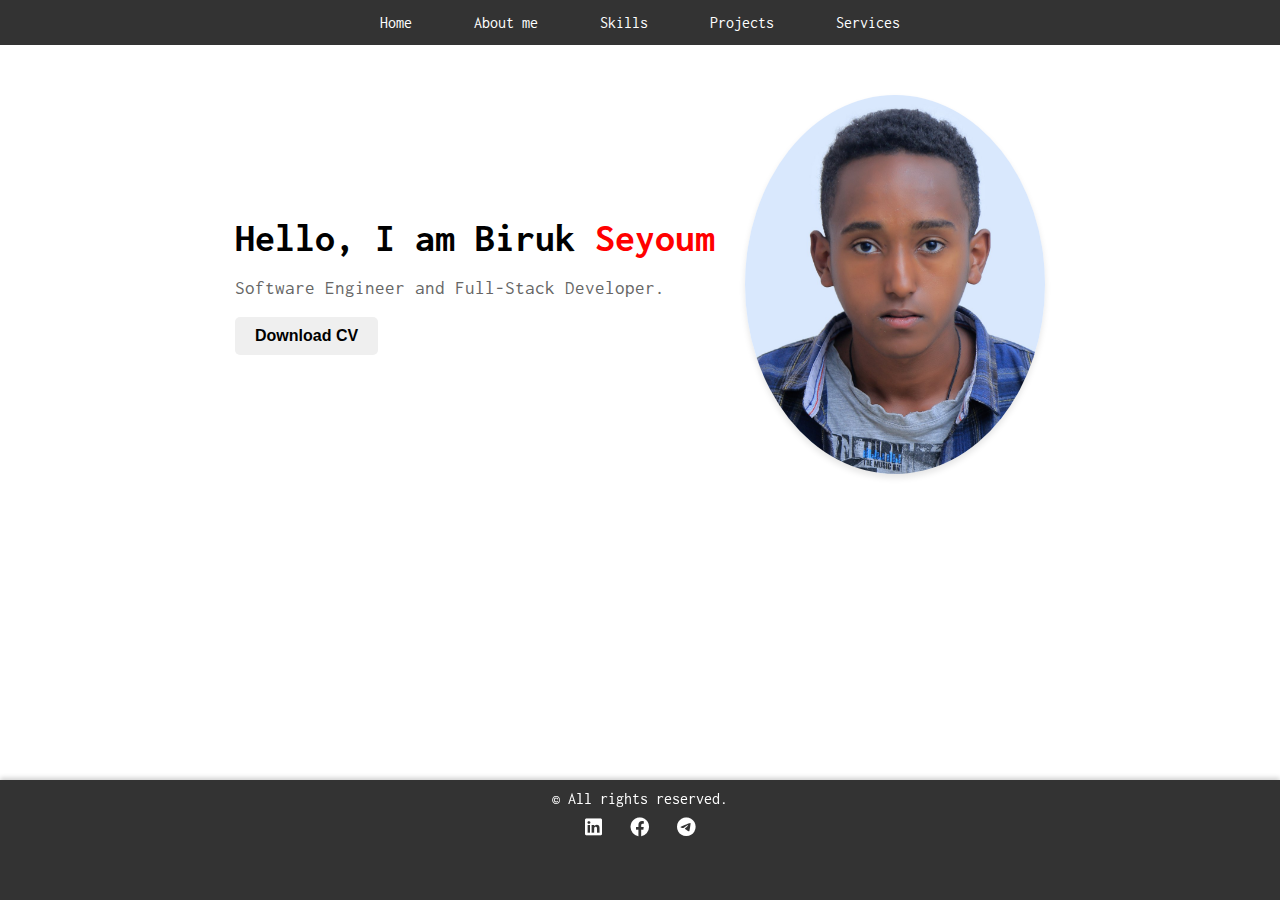
<file: index.html>
<!DOCTYPE html>  
<html lang="en">  
<head>  
    <meta charset="UTF-8">  
    <meta name="viewport" content="width=device-width, initial-scale=1.0">  
    <link rel="stylesheet" href="./src/css/styles.css"/> 
   
    <link rel="stylesheet" href="https://cdnjs.cloudflare.com/ajax/libs/font-awesome/6.0.0-beta3/css/all.min.css">
    <link rel="preconnect" href="https://fonts.googleapis.com">
<link rel="preconnect" href="https://fonts.gstatic.com" crossorigin>
<link href="https://fonts.googleapis.com/css2?family=Inconsolata:wght@200..900&family=Outfit:wght@100..900&display=swap" rel="stylesheet">
    <title>Home</title>  
</head>  
<body>  
    <nav class="navigation">  
        <ul>  
            <li><a href="./index.html">Home</a></li>  
            <li><a href="./src/aboutme.html">About me</a></li>  
            <li><a href="./src/skill.html">Skills</a></li>  
            <li><a href="./src/projects.html">Projects</a></li>
            <li><a href="./src/services.html">Services</a></li>
        </ul>  
    </nav> 

    <div class="area-contain">
        
        <div class="area-text">
            <h1>Hello, I am Biruk <span>Seyoum</span></h1>
            <p>Software Engineer and Full-Stack Developer.</p>
            <a href="../assets/resss.pdf" download>
                <button type="button">Download CV</button>
            </a>
        </div>
        <div class="image-contain">
            <img class="image" src="./src/images/mypicture.jpg" alt="Profile Picture"/>
        </div>
    </div>

    <footer>  
        <p>&copy; All rights reserved.</p>  
        <div>
            
            <a href="https://www.linkedin.com/in/biruk-seyoum-b0b609299/" target="_blank" title="LinkedIn"><i class="fab fa-linkedin"></i></a>
            <a href="https://web.facebook.com/biruk.seyoum.180/" target="_blank" title="Facebook"><i class="fab fa-facebook"></i></a>
            <a href="https://t.me/@Grshhhh" target="_blank" title="Telegram"><i class="fab fa-telegram-plane"></i></a>
        </div>
    </footer>   
    <script src="./src/js/script.js"></script>

</body>  
</html>
</file>
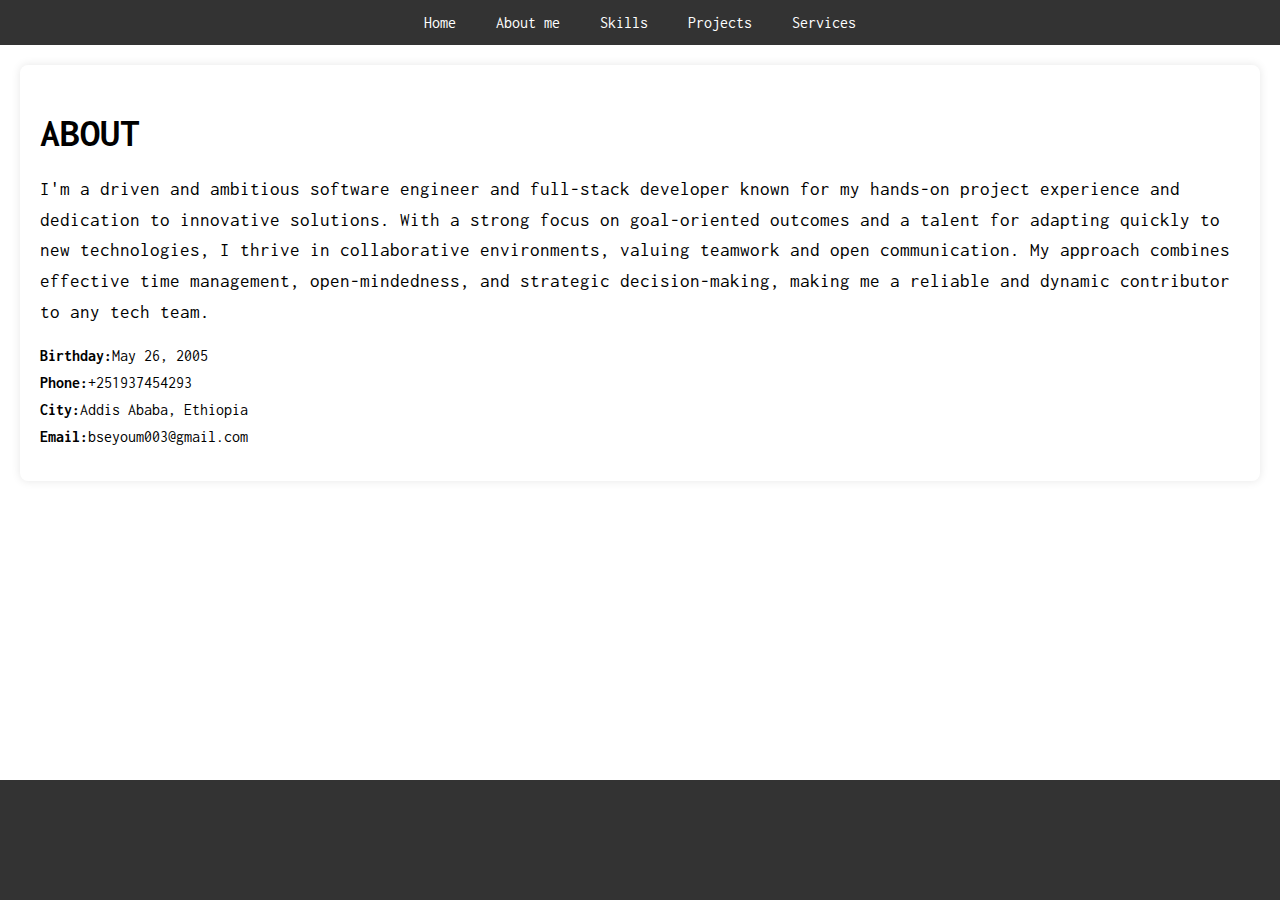
<file: src/aboutme.html>
<!DOCTYPE html>
<html lang="en">
<head>
    <meta charset="UTF-8">
    <meta name="viewport" content="width=device-width, initial-scale=1.0">
    <link rel="stylesheet" href="./css/about.css"> 
    <link rel="stylesheet" href="https://cdnjs.cloudflare.com/ajax/libs/font-awesome/6.0.0-beta3/css/all.min.css"> 
    <link rel="stylesheet" href="https://cdnjs.cloudflare.com/ajax/libs/font-awesome/6.0.0-beta3/css/all.min.css">
    <link rel="preconnect" href="https://fonts.googleapis.com">
<link rel="preconnect" href="https://fonts.gstatic.com" crossorigin>
<link href="https://fonts.googleapis.com/css2?family=Inconsolata:wght@200..900&family=Outfit:wght@100..900&display=swap" rel="stylesheet">
    <title>About</title>
  
</head>
<body>
  
    <nav class="navigation">
        <ul>
            <li><a href="../index.html">Home</a></li>  
            <li><a href="./aboutme.html">About me</a></li>  
            <li><a href="./skill.html">Skills</a></li>  
            <li><a href="./projects.html">Projects</a></li>
            <li><a href="./services.html">Services</a></li>
        </ul>
    </nav>

 
    <div class="area-contain">
        <div class="area-text">
            <h1 className="gh">ABOUT</h1>
            <p>I'm a driven and ambitious software engineer and full-stack developer known for my hands-on project experience and dedication to innovative solutions. With a strong focus on goal-oriented outcomes and a talent for adapting quickly to new technologies, I thrive in collaborative environments, valuing teamwork and open communication. My approach combines effective time management, open-mindedness, and strategic decision-making, making me a reliable and dynamic contributor to any tech team.</p>
            <div>
                <ul>
                    <li><strong>Birthday:</strong>May 26, 2005</li>
                    <li><strong>Phone:</strong>+251937454293</li>
                    <li><strong>City:</strong>Addis Ababa, Ethiopia</li>
                    <li><strong>Email:</strong>bseyoum003@gmail.com</li>
                </ul>
            </div>
        </div>
    </div>

    <footer>  
        <p>&copy; All rights reserved.</p>  
        <div>
            
            <a href="https://www.linkedin.com/in/biruk-seyoum-b0b609299/" target="_blank" title="LinkedIn"><i class="fab fa-linkedin"></i></a>
            <a href="https://web.facebook.com/biruk.seyoum.180/" target="_blank" title="Facebook"><i class="fab fa-facebook"></i></a>
            <a href="https://t.me/@Grshhhh" target="_blank" title="Telegram"><i class="fab fa-telegram-plane"></i></a>
        </div>
    </footer> 
    <script src="./js/script.js"></script>
</body>
</html>
<footer>
</file>
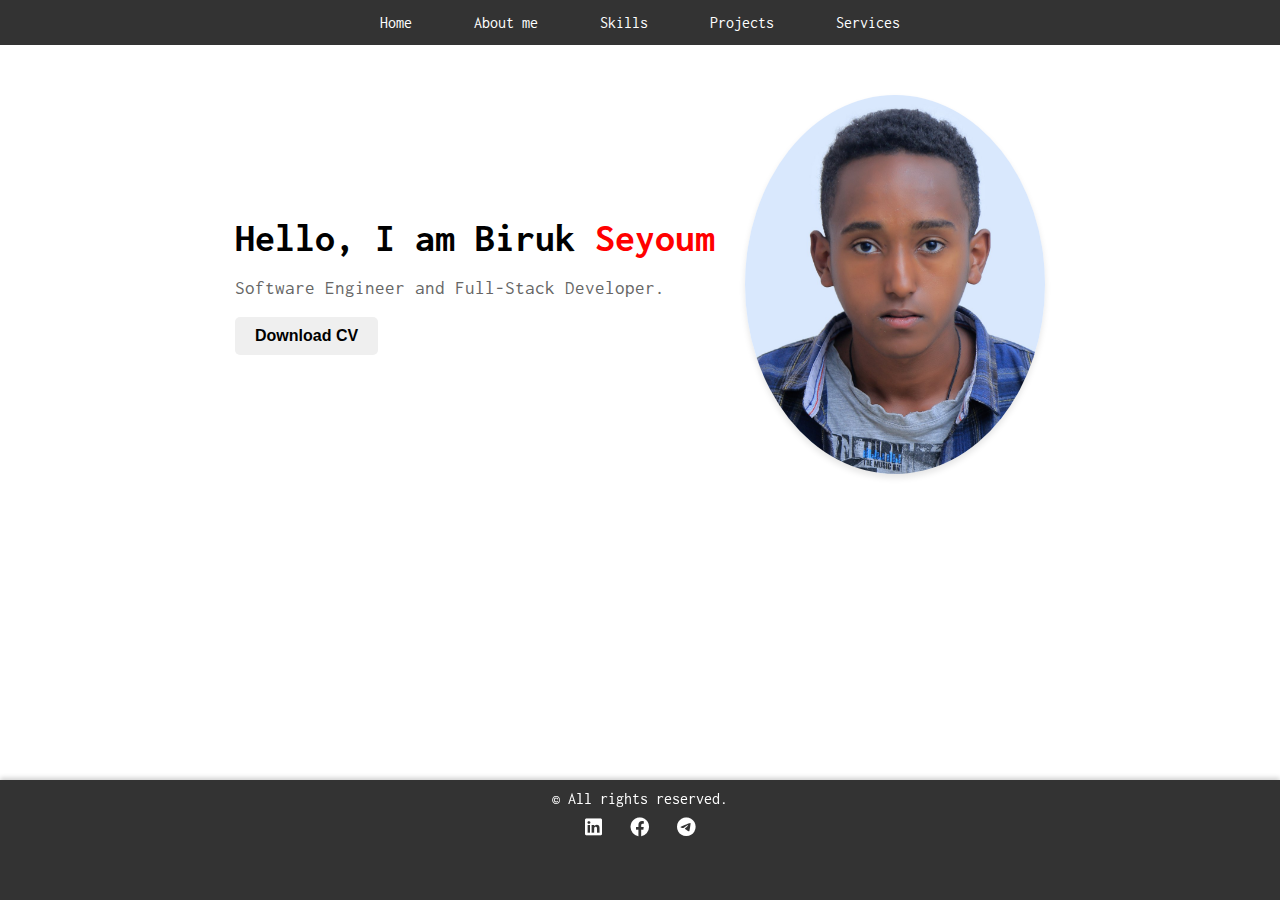
<file: src/home.html>
<!DOCTYPE html>  
<html lang="en">  
<head>  
    <meta charset="UTF-8">  
    <meta name="viewport" content="width=device-width, initial-scale=1.0">  
    <link rel="stylesheet" href="./css/styles.css"/> 
   
    <link rel="stylesheet" href="https://cdnjs.cloudflare.com/ajax/libs/font-awesome/6.0.0-beta3/css/all.min.css">
    <link rel="preconnect" href="https://fonts.googleapis.com">
<link rel="preconnect" href="https://fonts.gstatic.com" crossorigin>
<link href="https://fonts.googleapis.com/css2?family=Inconsolata:wght@200..900&family=Outfit:wght@100..900&display=swap" rel="stylesheet">
    <title>Home</title>  
</head>  
<body>  
    <nav class="navigation">  
        <ul>  
            <li><a href="./home.html">Home</a></li>  
            <li><a href="./aboutme.html">About me</a></li>  
            <li><a href="./skill.html">Skills</a></li>  
            <li><a href="./projects.html">Projects</a></li>
            <li><a href="./services.html">Services</a></li>
        </ul>  
    </nav> 

    <div class="area-contain">
        
        <div class="area-text">
            <h1>Hello, I am Biruk <span>Seyoum</span></h1>
            <p>Software Engineer and Full-Stack Developer.</p>
            <a href="../assets/resss.pdf" download>
                <button type="button">Download CV</button>
            </a>
        </div>
        <div class="image-contain">
            <img class="image" src="./images/mypicture.jpg" alt="Profile Picture"/>
        </div>
    </div>

    <footer>  
        <p>&copy; All rights reserved.</p>  
        <div>
            
            <a href="https://www.linkedin.com/in/biruk-seyoum-b0b609299/" target="_blank" title="LinkedIn"><i class="fab fa-linkedin"></i></a>
            <a href="https://web.facebook.com/biruk.seyoum.180/" target="_blank" title="Facebook"><i class="fab fa-facebook"></i></a>
            <a href="https://t.me/@Grshhhh" target="_blank" title="Telegram"><i class="fab fa-telegram-plane"></i></a>
        </div>
    </footer>   
    <script src="./js/script.js"></script>

</body>  
</html>
</file>
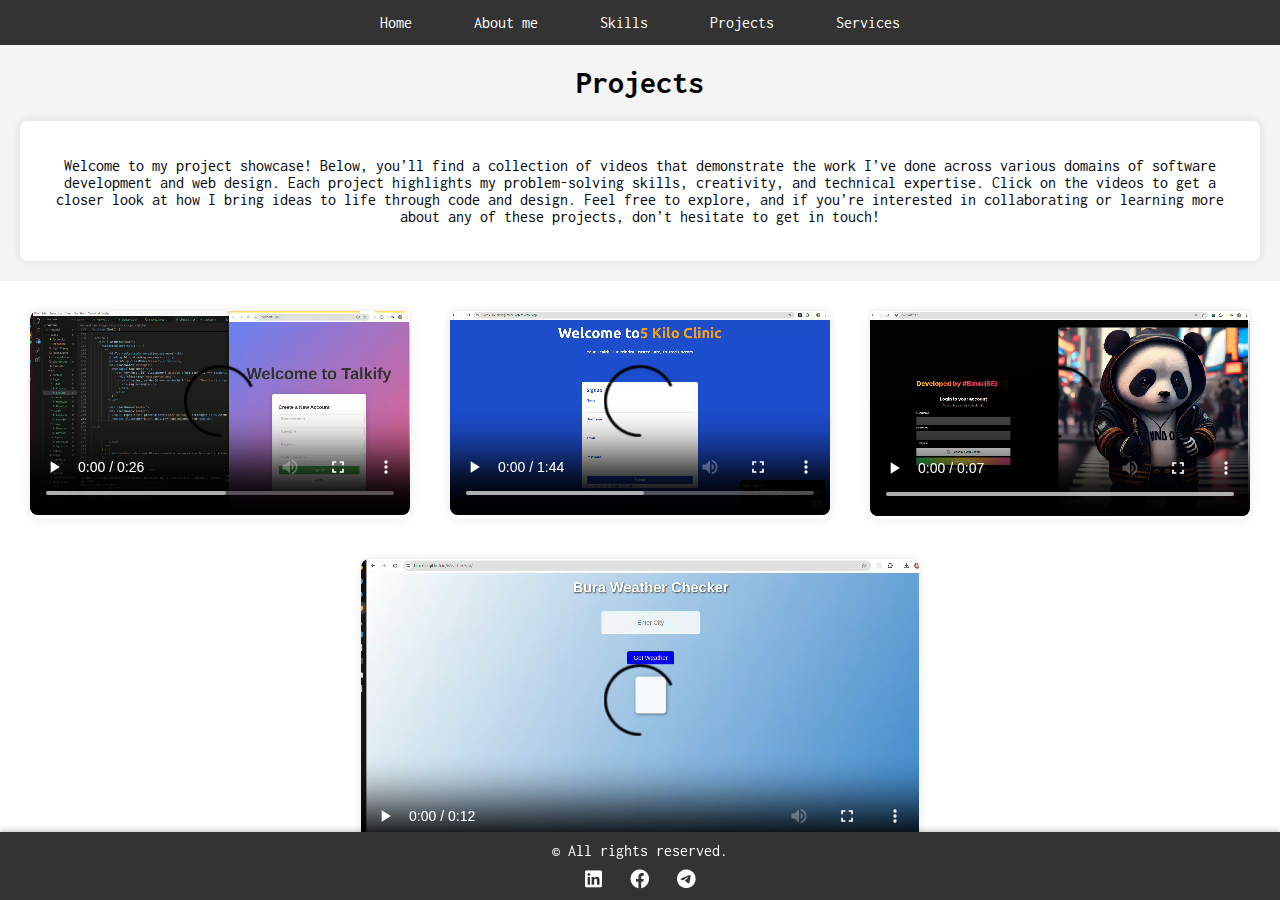
<file: src/projects.html>
<!DOCTYPE html>
<html lang="en">
<head>
    <meta charset="UTF-8">
    <meta name="viewport" content="width=device-width, initial-scale=1.0">
    <link rel="stylesheet" href="./css/project.css"/> 
   
    <link rel="stylesheet" href="https://cdnjs.cloudflare.com/ajax/libs/font-awesome/6.0.0-beta3/css/all.min.css">
    <link rel="preconnect" href="https://fonts.googleapis.com">
<link rel="preconnect" href="https://fonts.gstatic.com" crossorigin>
<link href="https://fonts.googleapis.com/css2?family=Inconsolata:wght@200..900&family=Outfit:wght@100..900&display=swap" rel="stylesheet">
  
</head> 
<body>
    <nav class="navigation">  
        <ul>  
            <li><a href="../index.html">Home</a></li>  
            <li><a href="./aboutme.html">About me</a></li>  
            <li><a href="./skill.html">Skills</a></li>  
            <li><a href="./projects.html">Projects</a></li>
            <li><a href="./services.html">Services</a></li>
        </ul>  
    </nav>
    <h1 id="tt">Projects</h1>
    <div class="text-container">
        <p>
            Welcome to my project showcase! Below, you’ll find a collection of videos that demonstrate the work I’ve done across various domains of software development and web design. Each project highlights my problem-solving skills, creativity, and technical expertise. Click on the videos to get a closer look at how I bring ideas to life through code and design.

Feel free to explore, and if you’re interested in collaborating or learning more about any of these projects, don’t hesitate to get in touch!
        </p>

    </div> 
    <div class="video-container">
       <div class="video">
        <video class="vid" src="./videos/chatProject.mp4" controls></video>
       </div>
       <div class="video">
        <video class="vid" src="./videos/clinic-project.webm" controls></video>
       </div>
       <div class="video">
        <video class="vid" src="./videos/musicProj.webm" controls></video>
       </div>
       <div class="video">
        <video class="vid" src="./videos/weatherProj.webm" controls></video>
       </div>
    </div>

   

    <footer>  
        <p>&copy; All rights reserved.</p>  
        <div>
            
            <a href="https://www.linkedin.com/in/biruk-seyoum-b0b609299/" target="_blank" title="LinkedIn"><i class="fab fa-linkedin"></i></a>
            <a href="https://web.facebook.com/biruk.seyoum.180/" target="_blank" title="Facebook"><i class="fab fa-facebook"></i></a>
            <a href="https://t.me/@Grshhhh" target="_blank" title="Telegram"><i class="fab fa-telegram-plane"></i></a>
        </div>
    </footer>  

</body>
<script src="./js/script.js"></script> 

</html>
</file>
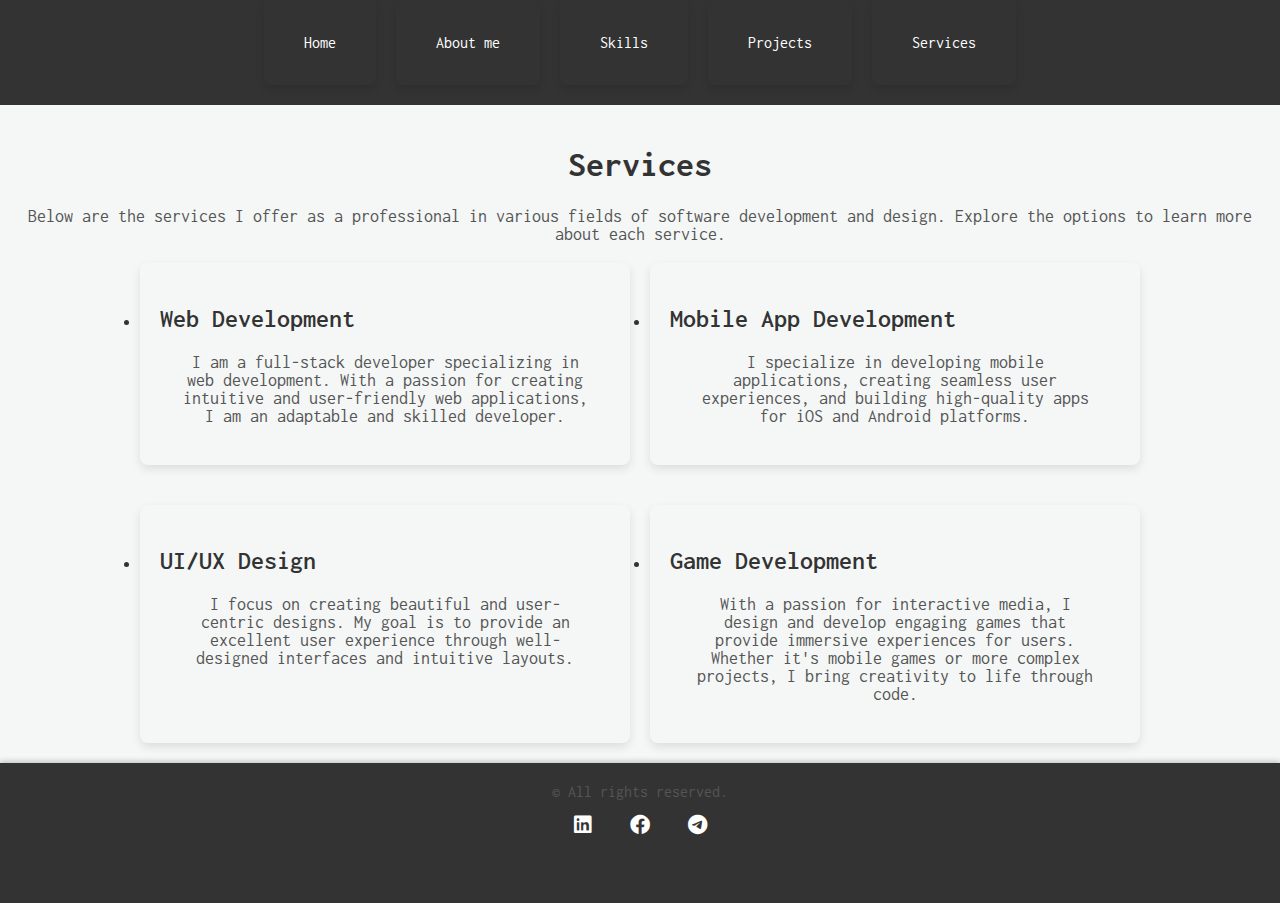
<file: src/services.html>
<!DOCTYPE html>
<html lang="en">
<head>
    <meta charset="UTF-8">
    <meta name="viewport" content="width=device-width, initial-scale=1.0">
    <link rel="stylesheet" href="./css/service.css"> 
    <link rel="stylesheet" href="https://cdnjs.cloudflare.com/ajax/libs/font-awesome/6.0.0-beta3/css/all.min.css"> 

    <link rel="stylesheet" href="https://cdnjs.cloudflare.com/ajax/libs/font-awesome/6.0.0-beta3/css/all.min.css">
    <link rel="preconnect" href="https://fonts.googleapis.com">
<link rel="preconnect" href="https://fonts.gstatic.com" crossorigin>
<link href="https://fonts.googleapis.com/css2?family=Inconsolata:wght@200..900&family=Outfit:wght@100..900&display=swap" rel="stylesheet">
    <title>Services</title>
  
</head> 
<body>  
    <nav class="navigation">  
        <ul>  
            <li><a href="../index.html">Home</a></li>  
            <li><a href="./aboutme.html">About me</a></li>  
            <li><a href="./skill.html">Skills</a></li>  
            <li><a href="./projects.html">Projects</a></li>
            <li><a href="./services.html">Services</a></li>
        </ul>  
    </nav>
    
    <div>
        <h1>Services</h1>
        <p>Below are the services I offer as a professional in various fields of software development and design. Explore the options to learn more about each service.</p>
    </div> 

    <div>
        <ul>
            <li>
                <h2>Web Development</h2>
                <p>
                    I am a full-stack developer specializing in web development. With a passion for creating intuitive and user-friendly web applications, I am an adaptable and skilled developer.
                </p>
            </li>
            <li>
                <h2>Mobile App Development</h2>
                <p>
                    I specialize in developing mobile applications, creating seamless user experiences, and building high-quality apps for iOS and Android platforms.
                </p>
            </li>
            <li>
                <h2>UI/UX Design</h2>
                <p>
                    I focus on creating beautiful and user-centric designs. My goal is to provide an excellent user experience through well-designed interfaces and intuitive layouts.
                </p>
            </li>
            <li>
                <h2>Game Development</h2>
                <p>
                    With a passion for interactive media, I design and develop engaging games that provide immersive experiences for users. Whether it's mobile games or more complex projects, I bring creativity to life through code.
                </p>
            </li>
        </ul>
    </div>

    <footer>  
        <p>&copy; All rights reserved.</p>  
        <div>
            
            <a href="https://www.linkedin.com/in/biruk-seyoum-b0b609299/" target="_blank" title="LinkedIn"><i class="fab fa-linkedin"></i></a>
            <a href="https://web.facebook.com/biruk.seyoum.180/" target="_blank" title="Facebook"><i class="fab fa-facebook"></i></a>
            <a href="https://t.me/@Grshhhh" target="_blank" title="Telegram"><i class="fab fa-telegram-plane"></i></a>
        </div>
    </footer>  
    <script src="./js/script.js"></script>

</body>  
</html>
</file>
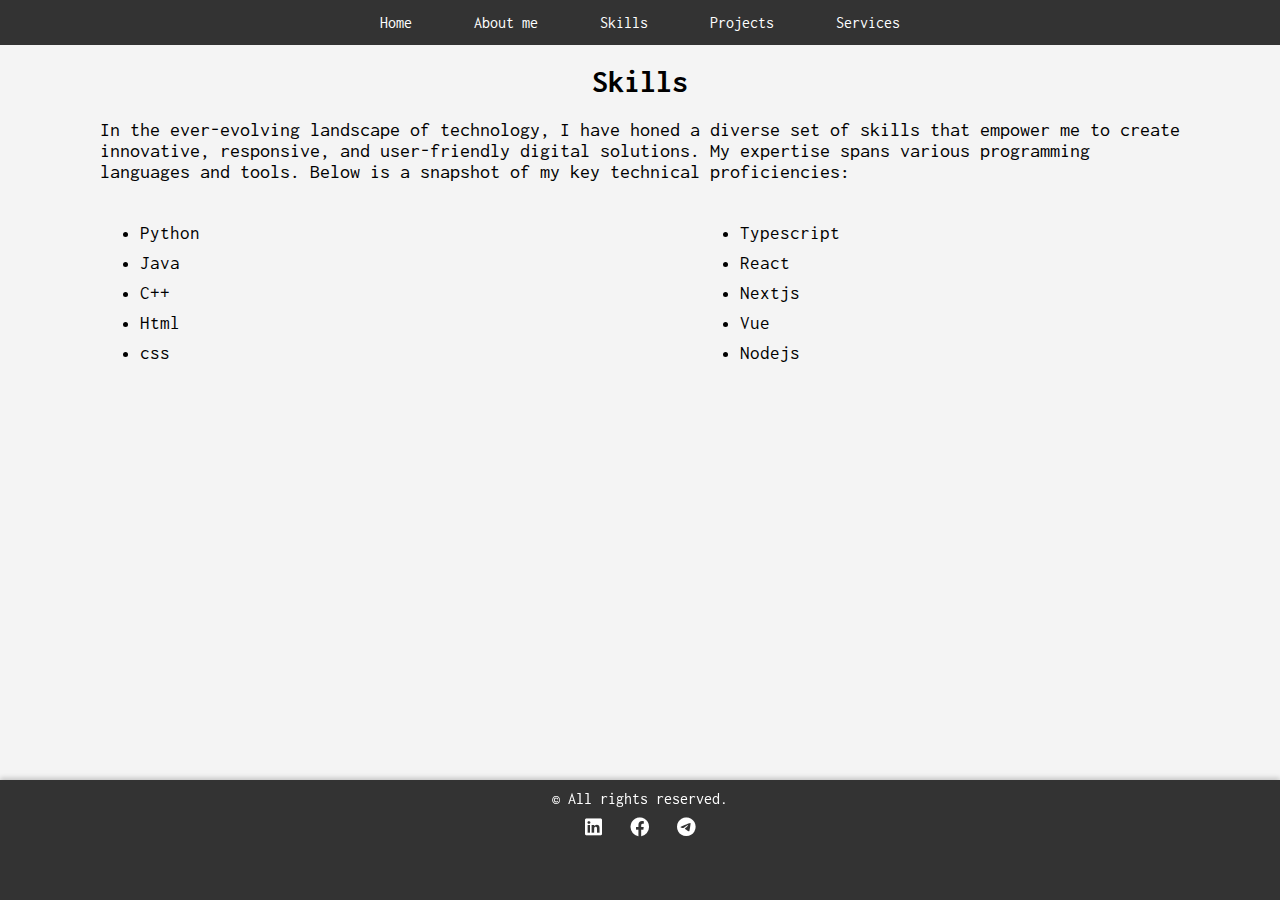
<file: src/skill.html>
<!DOCTYPE html>
<html lang="en">
<head>
    <meta charset="UTF-8">
    <meta name="viewport" content="width=device-width, initial-scale=1.0">
    <link rel="stylesheet" href="./css/skill.css"> 
    <link rel="stylesheet" href="https://cdnjs.cloudflare.com/ajax/libs/font-awesome/6.0.0-beta3/css/all.min.css"> 
    <link rel="stylesheet" href="https://cdnjs.cloudflare.com/ajax/libs/font-awesome/6.0.0-beta3/css/all.min.css"> 

    <link rel="stylesheet" href="https://cdnjs.cloudflare.com/ajax/libs/font-awesome/6.0.0-beta3/css/all.min.css">
    <link rel="preconnect" href="https://fonts.googleapis.com">
<link rel="preconnect" href="https://fonts.gstatic.com" crossorigin>
<link href="https://fonts.googleapis.com/css2?family=Inconsolata:wght@200..900&family=Outfit:wght@100..900&display=swap" rel="stylesheet">
    <title>Skills</title>
  
</head>
<body>  
    
    <nav class="navigation">  
        <ul>  
            <li><a href="../index.html">Home</a></li>  
            <li><a href="./aboutme.html">About me</a></li>  
            <li><a href="./skill.html">Skills</a></li>  
            <li><a href="./projects.html">Projects</a></li>
            <li><a href="./services.html">Services</a></li>
        </ul>  
    </nav> 
    <h1 class="first">Skills</h1>
    <div id="ds">
        <p>In the ever-evolving landscape of technology, I have honed a diverse set of skills that empower me to create innovative, responsive, and user-friendly digital solutions. My expertise spans various programming languages and tools. Below is a snapshot of my key technical proficiencies:</p>
        
    </div>
    <div id="dd">
        <ul>
            <li>Python</li>
            <li>Java</li>
            <li>C++</li>
            <li>Html</li>
            <li>css</li>
        </ul>
        <ul>
            <li>Typescript</li>
            <li>React</li>
            <li>Nextjs</li>
            <li>Vue</li>
            <li>Nodejs</li>
        </ul>
    </div>

   

    <footer>  
        <p>&copy; All rights reserved.</p>  
        <div>
            
            <a href="https://www.linkedin.com/in/biruk-seyoum-b0b609299/" target="_blank" title="LinkedIn"><i class="fab fa-linkedin"></i></a>
            <a href="https://web.facebook.com/biruk.seyoum.180/" target="_blank" title="Facebook"><i class="fab fa-facebook"></i></a>
            <a href="https://t.me/@Grshhhh" target="_blank" title="Telegram"><i class="fab fa-telegram-plane"></i></a>
        </div>
    </footer>  
    <script src="./js/script.js"></script>

</body>  
</html>
</file>
<file: src/css/styles.css>
body {
    font-family: Arial, sans-serif;
    margin: 0;
    padding: 0;
    background-color: white;
    font-family: "Inconsolata", serif;
  font-optical-sizing: auto;
  font-weight: <weight>;
  font-style: normal;
  font-variation-settings:
    "wdth" 100;
}

.navigation {
    background-color: #333;
    overflow: hidden;
    display: flex;
    justify-content: space-between;
    align-items: center;
    padding: 0 15px;
    justify-content: center;
}

.navigation ul {
    list-style-type: none;
    margin: 0;
    padding: 0;
    display: flex;
    justify-content: center;
}

.navigation ul li {
    margin: 0 15px;
    display: flex;
    justify-content: center;
}

.navigation ul li a {
    color: white;
    text-align: center;
    padding: 14px 16px;
    text-decoration: none;
    display: block;
    display: flex;
    justify-content: center;
}

.navigation ul li a:hover {
    background-color: #ddd;
    color: black;
}

.area-contain {
    display: flex;
    justify-content: center;
    align-items: center;
    flex-wrap: wrap;
    padding: 50px;
    background-color: #fff;
    gap: 30px;
}


.area-text h1 {
    font-size: 2.5em;
    margin: 0;
}

.area-text h1 span {
    color: red;
    font-weight: bold;
}

.area-text p {
    font-size: 1.2em;
    color: #666;
}

.area-text button {
    padding: 10px 20px;
    font-size: 1em;
    color: #fff;
    color: black;
    font-weight: bolder;
    border: none;
    cursor: pointer;
    border-radius: 5px;
}

.area-text button:hover {
    background-color: #004080;
}

.image-contain {
    max-width: 300px;
}

.image-contain .image {
    width: 100%;
    border-radius: 50%;
    box-shadow: 0 4px 6px rgba(0, 0, 0, 0.1);
}

footer {
    background-color: #333;
    color: white;
    text-align: center;
    padding: 10px 0;
    position: fixed;
    width: 100%;
    bottom: 0;
    height: 100px;
    box-shadow: 0 -2px 5px rgba(0, 0, 0, 0.2);
}
footer ul {
    list-style-type: disc;
    padding-left: 20px;
    text-align: left;
}
footer p {
    margin: 0;
}

footer div {
    margin-top: 10px;
}

footer a {
    color: white;
    margin: 0 10px;
    text-decoration: none;
    font-size: 1.2em;
}

footer a:hover {
    color: #007BFF;
}

@media (max-width: 768px) {
    .navigation ul {
        flex-direction: column;
        width: 100%;
        position: absolute;
        top: 50px;
        left: 0;
        background-color: #333;
        display: none;
    }

    .navigation ul li {
        margin: 0;
    }

    .navigation ul li a {
        padding: 10px;
        border-bottom: 1px solid #ddd;
    }

    .menu-container {
        display: flex;
    }

    .menu-icon {
        cursor: pointer;
        color: white;
        padding: 14px 16px;
        font-size: 24px;
        padding-left: 400px;
    }

    .menu-container {
        display: block; /* Show the icon container only on small screens */
    }

    /* Hide menu icon on larger screens */
    @media (min-width: 769px) {
        .menu-container {
            display: none;
        }
        #dd{
            display: flex;

        }
      
    }
    @media (max-width: 768px) {
        .area-contain {
            flex-direction: column;
        }
    
        .area-text {
            order: 2; /* Change order for mobile */
        }
    
        .image-contain {
            order: 1; /* Change order for mobile */
        }
    }
}
</file>
<file: src/css/about.css>
body {
    font-family: Arial, sans-serif;
    margin: 0;
    padding: 0;
    background-color: white;
    font-family: "Inconsolata", serif;
    font-optical-sizing: auto;
    font-weight: <weight>;
    font-style: normal;
    font-variation-settings:
      "wdth" 100;
}

.navigation {
    background-color: #333;
    overflow: hidden;
    display: flex;
    justify-content: center;
}

.navigation ul {
    list-style-type: none;
    margin: 0;
    padding: 0;
}

.navigation ul li {
    float: left;
}

.navigation ul li a {
    display: block;
    color: white;
    text-align: center;
    padding: 14px 20px;
    text-decoration: none;
}

.navigation ul li a:hover {
    background-color: #575757;
}

.area-contain {
    padding: 20px;
    background-color: white;
    margin: 20px;
    border-radius: 8px;
    box-shadow: 0 0 10px rgba(0, 0, 0, 0.1);
}

.area-text h1 {
    font-size: 2.5em;
    margin-bottom: 20px;
}

.area-text p {
    font-size: 1.2em;
    line-height: 1.6;
}

.area-text ul {
    list-style-type: none;
    padding: 0;
}

.area-text ul li {
    margin-bottom: 10px;
}

footer {
    background-color: #333;
    color: white;
    text-align: center;
    padding: 10px 0;
    position: fixed;
    width: 100%;
    bottom: 0;
    height: 100px;
}

.social-icons a {
    color: white;
    margin: 0 10px;
    text-decoration: none;
    font-size: 1.5em;
}

.social-icons a:hover {
    color: #ddd;
}
@media (max-width: 768px) {
    .navigation ul {
        flex-direction: column;
        width: 100%;
        position: absolute;
        top: 50px;
        left: 0;
        background-color: #333;
        display: none;
    }

    .navigation ul li {
        margin: 0;
    }

    .navigation ul li a {
        padding: 10px;
        border-bottom: 1px solid #ddd;
    }

    .menu-container {
        display: flex;
    }

    .menu-icon {
        cursor: pointer;
        color: white;
        padding: 14px 16px;
        font-size: 24px;
       padding-left: 450px;
    }

    .menu-container {
        display: block; /* Show the icon container only on small screens */
    }

    /* Hide menu icon on larger screens */
    @media (min-width: 769px) {
        .menu-container {
            display: none;
        }
    }
}
.gh{
    display: flex;
    justify-content: center;
}
</file>
<file: src/css/project.css>
body {
    font-family: Arial, sans-serif;
    margin: 0;
    padding: 0;
    background-color: #f4f4f4;
    font-family: "Inconsolata", serif;
    font-optical-sizing: auto;
    font-weight: <weight>;
    font-style: normal;
    font-variation-settings:
      "wdth" 100;
   
    
    
}

.navigation {
    background-color: #333;
    overflow: hidden;
    display: flex;
    justify-content: center;
    align-items: center;
    padding: 0 15px;
   
}

.navigation ul {
    list-style-type: none;
    margin: 0;
    padding: 0;
    display: flex;
    justify-content: center;
}

.navigation ul li {
    margin: 0 15px;
    display: flex;
    justify-content: center;
}

.navigation ul li a {
    color: white;
    text-align: center;
    padding: 14px 16px;
    text-decoration: none;
    display: block;
    display: flex;
    justify-content: center;
}

.navigation ul li a:hover {
    background-color: #ddd;
    color: black;
}

.text-container {
    padding: 20px;
    text-align: center;
    background-color: #fff;
    margin: 20px;
    border-radius: 8px;
    box-shadow: 0 0 10px rgba(0, 0, 0, 0.1);
}

.video-container {
    display: flex;
    flex-wrap: wrap;
    justify-content: center;
    gap: 20px;
    padding: 20px;
     background-color: white;
}

.video {
    flex: 1 1 300px;
    max-width: 45%;
    background-color: #fff;
    border-radius: 8px;
    box-shadow: 0 0 10px rgba(0, 0, 0, 0.1);
    overflow: hidden;
    margin: 10px;
}

.video .vid {
    width: 100%;
    height: auto;
    border-radius: 8px;
}

footer {
    background-color: #333;
    color: white;
    text-align: center;
    padding: 10px 0;
    position: fixed;
    width: 100%;
    bottom: 0;
   
    box-shadow: 0 -2px 5px rgba(0, 0, 0, 0.2);
}

footer p {
    margin: 0;
}

footer div {
    margin-top: 10px;
}

footer a {
    color: white;
    margin: 0 10px;
    text-decoration: none;
    font-size: 1.2em;
}

footer a:hover {
    color: #007BFF;
}

@media (max-width: 768px) {
    .navigation ul {
        flex-direction: column;
        width: 100%;
        position: absolute;
        top: 50px;
        left: 0;
        background-color: #333;
        display: none;
        height: 500pc
    }

    .navigation ul li {
        margin: 0;
    }

    .navigation ul li a {
        padding: 10px;
        border-bottom: 1px solid #ddd;
    }

    .menu-container {
        display: flex;
    }

    .menu-icon {
        cursor: pointer;
        color: white;
        margin-left: 400px;
        font-size: 24px;
    }

    .menu-container {
        display: block; /* Show the icon container only on small screens */
    }

    /* Hide menu icon on larger screens */
    @media (min-width: 769px) {
        .menu-container {
            display: none;
            
        }
    }
    
    .video {
        flex: 1 1 100%;
        max-width: 100%;
    }
}
#tt{
    display: flex;
    justify-content: center;
}
</file>
<file: src/css/service.css>
body {
    font-family: 'Arial', sans-serif;
    margin: 0;
    padding: 0;
    background-color: #f4f7f6;
    color: #333;
    font-family: "Inconsolata", serif;
    font-optical-sizing: auto;
    font-weight: <weight>;
    font-style: normal;
    font-variation-settings:
      "wdth" 100;
}

/* .navigation {
    background-color: #333;
    padding: 15px 30px;
    display: flex;
    justify-content: space-between;
    align-items: center;
  
    justify-content: center;
}

.navigation ul {
    list-style-type: none;
    margin: 0;
    padding: 0;
    display: flex;
}

.navigation ul li {
    margin: 0 15px;
}

.navigation ul li a {
    color: white;
    text-align: center;
    padding: 12px 18px;
    text-decoration: none;
    font-size: 16px;
    font-weight: 500;
    transition: all 0.3s ease;
} */
.navigation {
    background-color: #333;
    overflow: hidden;
    display: flex;
    justify-content: center;
}

.navigation ul {
    list-style-type: none;
    margin: 0;
    padding: 0;
}

.navigation ul li {
    float: left;
}

.navigation ul li a {
    display: block;
    color: white;
    text-align: center;
    padding: 14px 20px;
    text-decoration: none;
}

.navigation ul li a:hover {
    background-color: #575757;
}


h1 {
    text-align: center;
    margin-top: 40px;
    font-size: 36px;
    font-weight: 700;
    color: #333;
}

p {
    text-align: center;
    font-size: 18px;
    margin: 20px;
}

ul {
    list-style-type: disc;
    margin: 0;
    padding: 20px 30px;
}

li {
    margin-bottom: 20px;
}

h2 {
    font-size: 24px;
    font-weight: 600;
    color: #333;
}

p {
    font-size: 18px;
    color: #555;
}

@media (min-width: 769px) {
    ul {
        display: grid;
        grid-template-columns: repeat(2, 1fr);
        gap: 20px;
        padding: 0;
        max-width: 1000px; /* Limit width to prevent excessive space usage */
        margin: 0 auto; /* Center align the grid */
    }

    li {
       
        border-radius: 8px;
        padding: 20px;
        box-shadow: 0 4px 10px rgba(0, 0, 0, 0.1);
        transition: all 0.3s ease;
    }

   

    h2 {
        font-size: 26px;
    }

    p {
        font-size: 18px;
    }
}

footer {
    background-color: #333;
    color: white;
    text-align: center;
    padding: 20px 0;
    position: relative;
    bottom: 0;
    width: 100%;
    height: 100px;
    box-shadow: 0 -2px 5px rgba(0, 0, 0, 0.2);
    margin-bottom: 0px;
}

footer p {
    margin: 0;
    font-size: 16px;
}

footer div {
    margin-top: 15px;
}

footer a {
    color: white;
    margin: 0 15px;
    text-decoration: none;
    font-size: 20px;
    transition: color 0.3s ease;
}

footer a:hover {
    color: #007BFF;
}

@media (max-width: 768px) {
    .navigation ul {
        flex-direction: column;
        width: 100%;
        position: absolute;
        top: 50px;
        left: 0;
        gap: 10px;
        display: flex;
        
        background-color: #333;
        display: none;
    }

    .navigation ul li {
        margin: 0;
    }

    .navigation ul li a {
        padding: 10px;
        border-bottom: 1px solid #ddd;
    }

    .menu-container {
        display: flex;
    }

    .menu-icon {
        cursor: pointer;
        color: white;
        padding: 14px 16px;
        font-size: 24px;
        padding-left: 400px;
    }

    .menu-container {
        display: block; /* Show the icon container only on small screens */
    }

    /* Hide menu icon on larger screens */
    @media (min-width: 769px) {
        .menu-container {
            display: none;
        }
        #dd{
            display: flex;

        }
      
    }
}
</file>
<file: src/css/skill.css>
body {
    font-family: Arial, sans-serif;
    margin: 0;
    padding: 0;
    background-color: #f4f4f4;
    font-family: "Inconsolata", serif;
    font-optical-sizing: auto;
    font-weight: <weight>;
    font-style: normal;
    font-variation-settings:
      "wdth" 100;
}

.navigation {
    background-color: #333;
    overflow: hidden;
    display: flex;
    justify-content: space-between;
    align-items: center;
    padding: 0 15px;
    justify-content: center;
}

.navigation ul {
    list-style-type: none;
    margin: 0;
    padding: 0;
    display: flex;
    justify-content: center;
}

.navigation ul li {
    margin: 0 15px;
    display: flex;
    justify-content: center;
}

.navigation ul li a {
    color: white;
    text-align: center;
    padding: 14px 16px;
    text-decoration: none;
    display: block;
    display: flex;
    justify-content: center;
}

.navigation ul li a:hover {
    background-color: #ddd;
    color: black;
}

.first {
    text-align: center;
    margin-top: 20px;
}

.skills-container {
    display: grid;
    grid-template-columns: 1fr;
    gap: 20px;
    padding: 20px;
}

.skills-container ul {
    list-style-type: none;
    padding: 0;
}

.skills-container ul li {
    padding: 5px 0;
}

@media (min-width: 769px) {
    /* Modify #dd to use grid layout */
    #dd {
        display: grid;
        grid-template-columns: 1fr 1fr; /* Two equal columns */
        gap: 20px; /* Add some space between the columns */
        margin-left: 100px;
        
    }

    #dd ul {
        padding: 10;

    }

    #dd ul li {
        font-size: 1.2em;
        padding: 5px 0;
    }
}

footer {
    background-color: #333;
    color: white;
    text-align: center;
    padding: 10px 0;
    position: fixed;
    width: 100%;
    bottom: 0;
    height: 100px;
    height: 100px;
    box-shadow: 0 -2px 5px rgba(0, 0, 0, 0.2);
}

footer p {
    margin: 0;
}

footer div {
    margin-top: 10px;
}

footer a {
    color: white;
    margin: 0 10px;
    text-decoration: none;
    font-size: 1.2em;
}

footer a:hover {
    color: #007BFF;
}

@media (max-width: 768px) {
    .navigation ul {
        flex-direction: column;
        width: 100%;
        position: absolute;
        top: 50px;
        left: 0;
        background-color: #333;
        display: none;
    }

    .navigation ul li {
        margin: 0;
    }

    .navigation ul li a {
        padding: 10px;
        border-bottom: 1px solid #ddd;
    }

    .menu-container {
        display: flex;
    }

    .menu-icon {
        cursor: pointer;
        color: white;
        padding: 14px 16px;
        font-size: 24px;
        padding-left: 400px;
    }

    .menu-container {
        display: block; /* Show the icon container only on small screens */
    }

    /* Hide menu icon on larger screens */
    @media (min-width: 769px) {
        .menu-container {
            display: none;
        }
    }
}
#ds{
    padding-left: 100px;
    padding-right: 100px;
    font-size: 20px;
}
</file>
